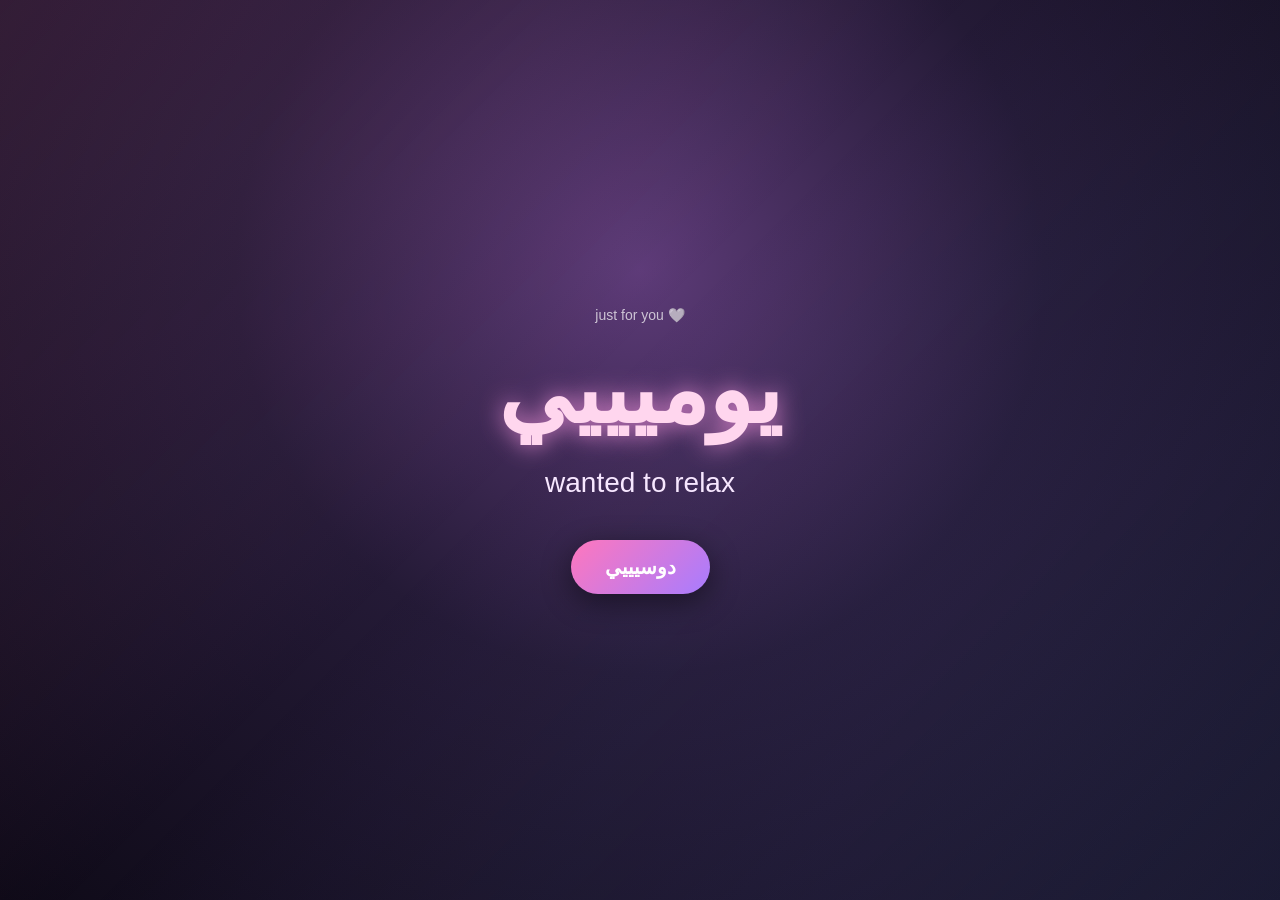
<file: index.html>
<!DOCTYPE html>
<html lang="en"><head><meta charset="UTF-8"><meta name="viewport" content="width=device-width,initial-scale=1.0"><title>يوميييي 🤍</title><link rel="stylesheet" href="style.css"><script src="https://cdnjs.cloudflare.com/ajax/libs/gsap/3.12.2/gsap.min.js"></script></head>
<body><div class="stars"></div><main class="home"><p class="mini">just for you 🤍</p><h1>يوميييي</h1><p id="typing"></p><button id="start">دوسيييي</button></main><script src="script.js"></script></body></html>
</file>
<file: style.css>
*{box-sizing:border-box;margin:0;padding:0}body{min-height:100vh;overflow-x:hidden;font-family:Arial,sans-serif;color:#fff;background:radial-gradient(circle at 50% 30%,#5d3b78 0,#241a36 45%,#0e0a17 100%)}body:before{content:"";position:fixed;inset:0;background:linear-gradient(135deg,rgba(255,120,190,.12),transparent 45%,rgba(120,150,255,.12));pointer-events:none}.home{min-height:100vh;display:flex;flex-direction:column;align-items:center;justify-content:center;text-align:center;padding:25px;position:relative;z-index:2}.mini{font-size:14px;opacity:.7;margin-bottom:15px}.home h1{font-size:clamp(48px,14vw,92px);color:#ffd6ee;text-shadow:0 0 25px #d783c8;margin-bottom:22px}.home #typing{min-height:35px;font-size:clamp(18px,4.5vw,28px);color:#f7e7ff;margin-bottom:38px}.home button,.next{border:0;border-radius:999px;padding:15px 34px;background:linear-gradient(135deg,#ff77bd,#a77cff);color:#fff;font-size:20px;font-weight:bold;box-shadow:0 8px 30px #0007;cursor:pointer;transition:.2s}.home button:hover,.next:hover{transform:scale(1.05)}.star{position:fixed;color:#fff;opacity:.7;animation:float 5s linear forwards;pointer-events:none}@keyframes float{to{transform:translateY(-110vh) rotate(180deg);opacity:0}}
.page{min-height:100vh;padding:35px 18px 70px;display:flex;flex-direction:column;align-items:center}.page h1{text-align:center;color:#ffd7ef;margin:15px 0 25px;font-size:clamp(34px,9vw,60px)}#card{width:min(700px,100%);background:#ffffff12;border:1px solid #ffffff25;border-radius:28px;padding:24px;backdrop-filter:blur(10px);box-shadow:0 20px 60px #0005}.message{font-size:clamp(18px,4.5vw,24px);line-height:1.8;text-align:right;direction:rtl;white-space:pre-wrap}.memory{width:100%;max-height:420px;object-fit:cover;border-radius:20px;margin-top:20px}.counter{text-align:center;opacity:.65;margin:15px}.gallery{width:min(800px,100%);display:grid;grid-template-columns:repeat(2,1fr);gap:12px}.gallery img{width:100%;height:300px;object-fit:cover;border-radius:18px}.final{max-width:700px;text-align:center;font-size:clamp(22px,5vw,34px);line-height:1.7;color:#ffe7f5}.hidden{display:none}@media(max-width:600px){.gallery img{height:230px}}
</file>
